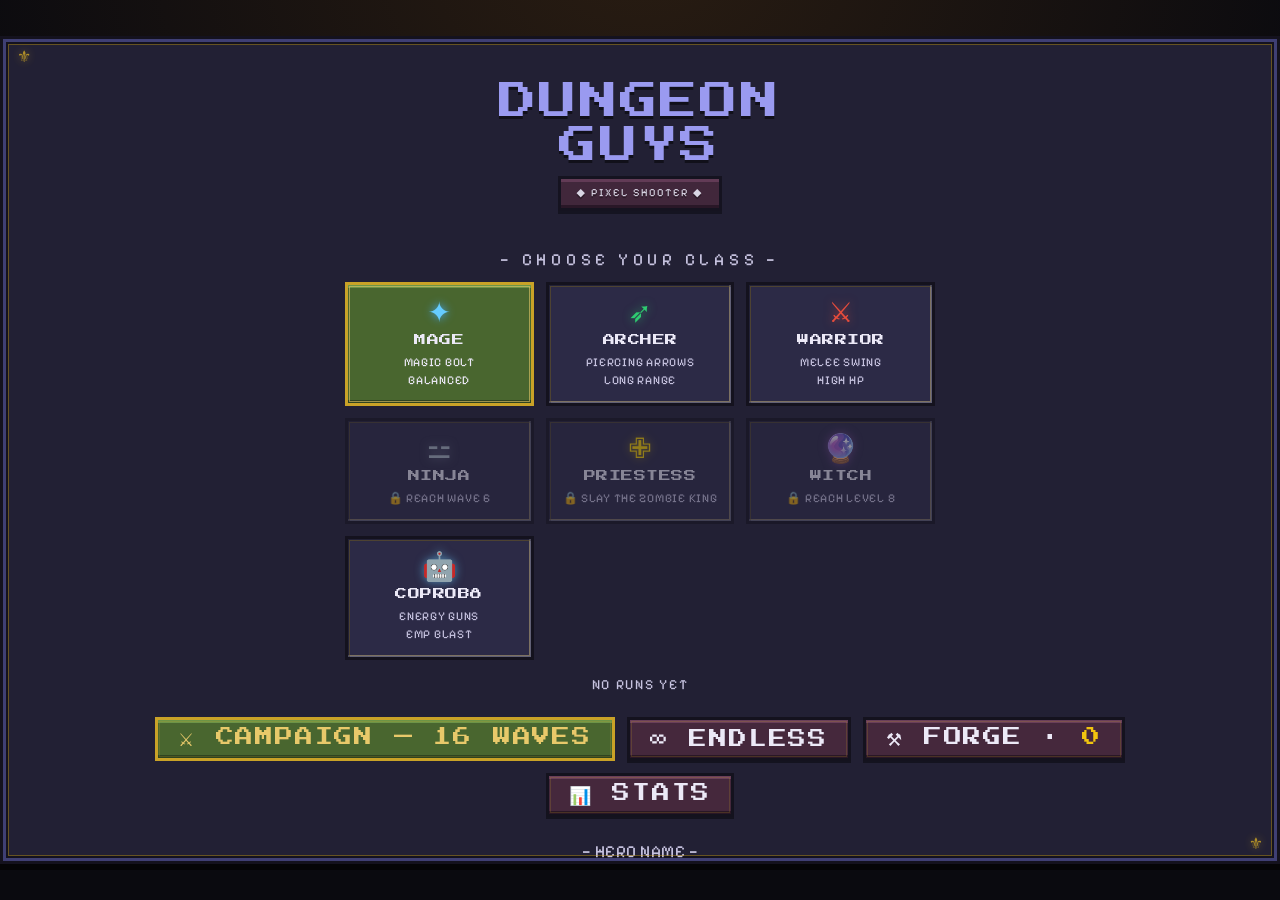
<file: index.html>
<!DOCTYPE html>
<html lang="en">
<head>
  <meta charset="UTF-8" />
  <meta name="viewport" content="width=device-width, initial-scale=1.0, maximum-scale=1.0, user-scalable=no" />
  <title>DungeonGuys — Pixel Shooter</title>
  <meta name="theme-color" content="#150e08" />
  <link rel="manifest" href="manifest.json" />
  <link rel="icon" href="icons/icon-192.png" />
  <link rel="apple-touch-icon" href="icons/icon-192.png" />
  <link rel="preconnect" href="https://fonts.googleapis.com" />
  <link rel="preconnect" href="https://fonts.gstatic.com" crossorigin />
  <link href="https://fonts.googleapis.com/css2?family=Press+Start+2P&family=Pixelify+Sans:wght@400;500;600;700&display=swap" rel="stylesheet" />
  <link rel="stylesheet" href="style.css" />
</head>
<body>
  <div id="ui-overlay">
    <!-- START SCREEN -->
    <div id="start-screen" class="screen active">
      <div class="screen-inner">
        <div class="title-block">
          <div class="title-glow">DUNGEON</div>
          <div class="title-main">GUYS</div>
          <div class="title-sub">◆ PIXEL SHOOTER ◆</div>
        </div>
        <div class="class-select">
          <div class="class-select-label">— CHOOSE YOUR CLASS —</div>
          <div class="class-cards">
            <button class="class-card selected" data-class="mage">
              <span class="class-icon mage-icon">✦</span>
              <span class="class-name">MAGE</span>
              <span class="class-desc">MAGIC BOLT<br>BALANCED</span>
            </button>
            <button class="class-card" data-class="archer">
              <span class="class-icon archer-icon">➶</span>
              <span class="class-name">ARCHER</span>
              <span class="class-desc">PIERCING ARROWS<br>LONG RANGE</span>
            </button>
            <button class="class-card" data-class="warrior">
              <span class="class-icon warrior-icon">⚔</span>
              <span class="class-name">WARRIOR</span>
              <span class="class-desc">MELEE SWING<br>HIGH HP</span>
            </button>
            <button class="class-card" data-class="ninja">
              <span class="class-icon ninja-icon">⚍</span>
              <span class="class-name">NINJA</span>
              <span class="class-desc">FAST BLADES<br>SHADOW DASH</span>
            </button>
            <button class="class-card" data-class="priestess">
              <span class="class-icon priest-icon">✙</span>
              <span class="class-name">PRIESTESS</span>
              <span class="class-desc">HOLY MACE<br>HEALING NOVA</span>
            </button>
            <button class="class-card" data-class="witch">
              <span class="class-icon witch-icon">🔮</span>
              <span class="class-name">WITCH</span>
              <span class="class-desc">POISON BOLTS<br>HEX CURSE</span>
            </button>
            <button class="class-card" data-class="coprobo">
              <span class="class-icon robo-icon">🤖</span>
              <span class="class-name">COPROBÔ</span>
              <span class="class-desc">ENERGY GUNS<br>EMP BLAST</span>
            </button>
          </div>
          <div id="class-record">NO RUNS YET</div>
        </div>
        <div class="mode-select">
          <button class="mode-btn selected" data-mode="campaign">⚔ CAMPAIGN — 16 WAVES</button>
          <button class="mode-btn" data-mode="endless">∞ ENDLESS</button>
          <button id="btn-forge" class="mode-btn forge-btn">⚒ FORGE · <span id="forge-gold">0</span></button>
          <button id="btn-stats" class="mode-btn forge-btn">📊 STATS</button>
        </div>
        <div class="name-picker">
          <div class="color-label">— HERO NAME —</div>
          <input type="text" id="hero-name" maxlength="12" placeholder="HERO" autocomplete="off" />
        </div>
        <div class="color-picker">
          <div class="color-label">— ARMOR COLOR —</div>
          <div class="color-row">
            <canvas id="color-preview" width="48" height="56"></canvas>
            <div class="color-sliders">
              <label class="cslider"><span class="ch r">R</span>
                <input type="range" id="slider-r" min="0" max="255" value="86">
                <span class="cval" id="val-r">86</span></label>
              <label class="cslider"><span class="ch g">G</span>
                <input type="range" id="slider-g" min="0" max="255" value="152">
                <span class="cval" id="val-g">152</span></label>
              <label class="cslider"><span class="ch b">B</span>
                <input type="range" id="slider-b" min="0" max="255" value="204">
                <span class="cval" id="val-b">204</span></label>
            </div>
          </div>
        </div>
        <div class="toggle-row">
          <button id="auto-aim-toggle" class="aim-toggle">🎯 AUTO-AIM: OFF</button>
          <button id="sound-toggle" class="aim-toggle on">🔊 SOUND: ON</button>
          <button id="shake-toggle" class="aim-toggle on">📳 SHAKE: ON</button>
        </div>
        <div class="toggle-row volume-row">
          <label class="cslider"><span class="ch">🔊</span>
            <input type="range" id="slider-volume" min="0" max="100" value="50">
            <span class="cval" id="val-volume">50</span></label>
        </div>
        <div class="instructions" id="inst-desktop">
          <div class="inst-row"><span class="key">WASD</span><span>/ ARROWS — MOVE</span></div>
          <div class="inst-row"><span class="key">MOUSE</span><span>— AIM / HOLD TO ATTACK</span></div>
          <div class="inst-row"><span class="key">SHIFT</span><span>— SPRINT (USES STAMINA)</span></div>
          <div class="inst-row"><span class="key">E / RMB</span><span>— SPECIAL ABILITY</span></div>
          <div class="inst-row"><span class="key">ESC</span><span>— PAUSE</span></div>
          <div class="inst-row"><span class="key">GOLD</span><span>— COLLECT COINS</span></div>
        </div>
        <div class="instructions hidden-inst" id="inst-touch">
          <div class="inst-row"><span class="key">🕹</span><span>LEFT SIDE — DRAG TO MOVE</span></div>
          <div class="inst-row"><span class="key">🎯</span><span>ATTACKS AIM THE NEAREST FOE</span></div>
          <div class="inst-row"><span class="key">✦</span><span>SPECIAL ABILITY BUTTON</span></div>
          <div class="inst-row"><span class="key">»</span><span>HOLD TO SPRINT</span></div>
          <div class="inst-row"><span class="key">❚❚</span><span>PAUSE</span></div>
        </div>
        <button id="btn-start" class="btn-pixel">▶ START GAME</button>
        <div class="footer-hint">Survive the waves. Collect gold. Die gloriously.</div>
      </div>
    </div>

    <!-- PAUSE SCREEN -->
    <div id="pause-screen" class="screen">
      <div class="screen-inner compact">
        <div class="pause-title">— PAUSED —</div>
        <button id="btn-resume" class="btn-pixel">▶ RESUME</button>
        <button id="btn-pause-restart" class="btn-pixel secondary">↺ RESTART</button>
        <button id="btn-quit" class="btn-pixel secondary">✕ QUIT</button>
      </div>
    </div>

    <!-- FORGE SCREEN (permanent upgrades) -->
    <div id="forge-screen" class="screen">
      <div class="screen-inner compact forge-inner">
        <div class="shop-title">⚒ FORGE</div>
        <div class="shop-gold">SOUL GOLD <span id="soul-gold">0</span></div>
        <div class="levelup-sub forge-hint">25% OF EACH RUN'S GOLD IS FORGED FOREVER</div>
        <div id="forge-list" class="forge-list"></div>
        <button id="btn-forge-close" class="btn-pixel secondary">✕ CLOSE</button>
      </div>
    </div>

    <!-- STATS SCREEN (lifetime totals + per-class bests) -->
    <div id="stats-screen" class="screen">
      <div class="screen-inner compact">
        <div class="shop-title">📊 STATS</div>
        <div id="stats-lifetime" class="stats-block"></div>
        <div class="levelup-sub">— BEST PER CLASS —</div>
        <div id="stats-classes" class="stats-block"></div>
        <button id="btn-stats-close" class="btn-pixel secondary">✕ CLOSE</button>
      </div>
    </div>

    <!-- LEVEL UP SCREEN -->
    <div id="levelup-screen" class="screen">
      <div class="screen-inner compact">
        <div class="shop-title">✦ LEVEL UP ✦</div>
        <div class="levelup-sub">CHOOSE A BLESSING</div>
        <div id="levelup-choices" class="levelup-cards"></div>
        <div class="footer-hint">press 1, 2 or 3</div>
      </div>
    </div>

    <!-- SHOP SCREEN (between waves) -->
    <div id="shop-screen" class="screen">
      <div class="screen-inner compact shop-inner">
        <div class="shop-title">◆ SHOP ◆</div>
        <div class="shop-gold">GOLD <span id="shop-gold">0</span></div>
        <div class="shop-main">
          <div class="shop-left">
            <div id="shop-slots" class="shop-slots"></div>
            <div class="shop-section-label">— EQUIPMENT —</div>
            <div id="shop-equip" class="shop-equip"></div>
            <div class="shop-section-label">— CONSUMABLES —</div>
            <div id="shop-items" class="shop-items"></div>
          </div>
          <div id="shop-stats" class="shop-stats"></div>
        </div>
        <div class="shop-bottom">
          <button id="btn-shop-heal" class="shop-item small">✚ HEAL 30 — <span id="price-heal">10</span> G</button>
          <button id="btn-shop-reroll" class="shop-item small">↺ REROLL — <span id="price-reroll">5</span> G</button>
        </div>
        <button id="btn-next-wave" class="btn-pixel">▶ NEXT WAVE</button>
      </div>
    </div>

    <!-- VICTORY SCREEN -->
    <div id="victory-screen" class="screen">
      <div class="screen-inner compact">
        <div class="victory-title">DUNGEON CLEARED!</div>
        <div class="trophy">🏆</div>
        <div id="new-record-victory" class="new-record hidden">★ NEW RECORD ★</div>
        <div class="stats-block">
          <div class="stat-row"><span>SCORE</span><span id="victory-score">0</span></div>
          <div class="stat-row"><span>WAVES</span><span>16/16</span></div>
          <div class="stat-row"><span>GOLD</span><span id="victory-gold">0</span></div>
          <div class="stat-row"><span>FORGE</span><span id="victory-forge">+0 ⚒</span></div>
        </div>
        <button id="btn-victory-restart" class="btn-pixel">↺ PLAY AGAIN</button>
        <div class="share-row">
          <button id="btn-share-wa-victory" class="btn-pixel share">🟢 WHATSAPP</button>
          <button id="btn-share-tg-victory" class="btn-pixel share telegram">✈ TELEGRAM</button>
        </div>
      </div>
    </div>

    <!-- GAME OVER SCREEN -->
    <div id="gameover-screen" class="screen">
      <div class="screen-inner compact">
        <div class="gameover-title">YOU DIED</div>
        <div class="skull">☠</div>
        <div id="new-record" class="new-record hidden">★ NEW RECORD ★</div>
        <div class="stats-block">
          <div class="stat-row"><span>SCORE</span><span id="final-score">0</span></div>
          <div class="stat-row"><span>WAVE</span><span id="final-wave">0</span></div>
          <div class="stat-row"><span>GOLD</span><span id="final-gold">0</span></div>
          <div class="stat-row"><span>BEST</span><span id="final-best">0</span></div>
          <div class="stat-row"><span>FORGE</span><span id="final-forge">+0 ⚒</span></div>
        </div>
        <button id="btn-restart" class="btn-pixel">↺ PLAY AGAIN</button>
        <div class="share-row">
          <button id="btn-share-wa" class="btn-pixel share">🟢 WHATSAPP</button>
          <button id="btn-share-tg" class="btn-pixel share telegram">✈ TELEGRAM</button>
        </div>
      </div>
    </div>
  </div>

  <!-- HUD (visible during gameplay) -->
  <div id="hud" class="hidden">
    <div id="hud-left">
      <div id="hud-name">HERO · LV 1</div>
      <div class="hud-label">HP</div>
      <div id="hp-bar-wrap"><div id="hp-bar"></div></div>
      <div class="hud-label xp-label">XP</div>
      <div id="xp-bar-wrap"><div id="xp-bar"></div></div>
      <div class="hud-label st-label">STAMINA</div>
      <div id="st-bar-wrap"><div id="st-bar"></div></div>
      <div class="hud-label sp-label">SPECIAL [E]</div>
      <div id="sp-bar-wrap"><div id="sp-bar"></div></div>
    </div>
    <div id="hud-center">
      <div class="hud-label">WAVE</div>
      <div id="wave-display">1</div>
      <div id="wave-timer">30</div>
      <div id="combo-display" class="hidden"></div>
    </div>
    <div id="hud-right">
      <div class="hud-label">SCORE</div>
      <div id="score-display">0</div>
      <div class="hud-label gold-label">GOLD</div>
      <div id="gold-display">0</div>
    </div>
  </div>

  <!-- red vignette flash when the player takes damage -->
  <div id="hurt-flash"></div>

  <!-- Touch controls (mobile) -->
  <div id="touch-ui">
    <div id="joystick-base"><div id="joystick-knob"></div></div>
    <button id="btn-touch-special">✦</button>
    <button id="btn-touch-sprint">»</button>
    <button id="btn-touch-pause">❚❚</button>
  </div>

  <!-- Wave announcement -->
  <div id="wave-announce" class="hidden"></div>

  <!-- Boss HP bar -->
  <div id="boss-bar" class="hidden">
    <div id="boss-name">BOSS</div>
    <div id="boss-hp-wrap"><div id="boss-hp"></div></div>
  </div>

  <canvas id="game-canvas"></canvas>
  <script src="save.js"></script>
  <script src="audio.js"></script>
  <script src="config.js"></script>
  <script src="equipment.js"></script>
  <script src="equipment-catalog.js"></script>
  <script src="ui.js"></script>
  <script src="engine.js"></script>
  <script src="combat.js"></script>
  <script src="entities.js"></script>
  <script src="items.js"></script>
  <script src="render.js"></script>
</body>
</html>
</file>
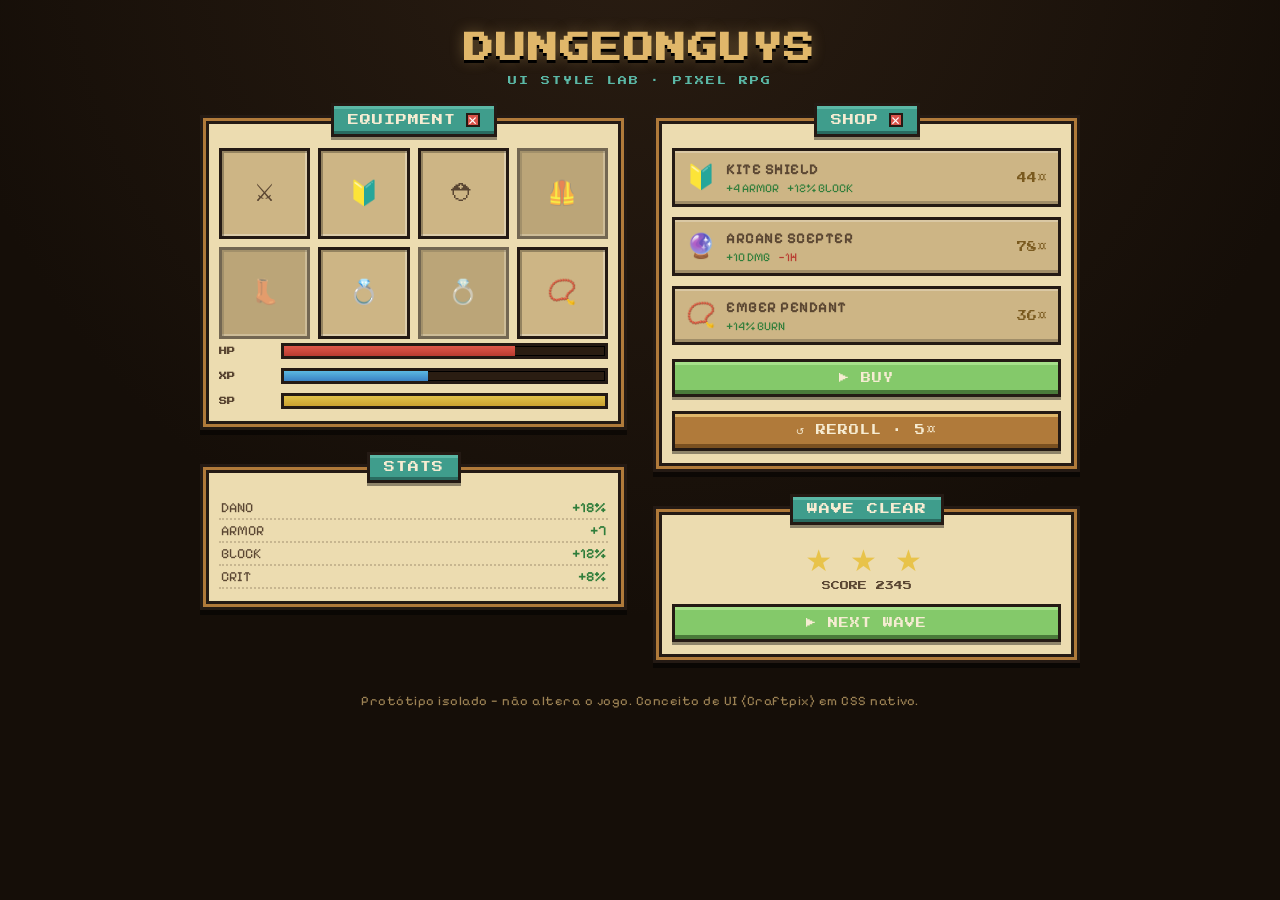
<file: ui-lab.html>
<!DOCTYPE html>
<html lang="pt-BR">
<head>
<meta charset="UTF-8" />
<meta name="viewport" content="width=device-width, initial-scale=1.0" />
<title>DungeonGuys — UI Style Lab</title>
<!-- ISOLATED PROTOTYPE: does not touch the game (index.html/style.css). Explores the
     Craftpix "pixel RPG GUI" concept in pure CSS for the Phase-3 UI overhaul. -->
<link rel="preconnect" href="https://fonts.googleapis.com" />
<link rel="preconnect" href="https://fonts.gstatic.com" crossorigin />
<link href="https://fonts.googleapis.com/css2?family=Press+Start+2P&family=Pixelify+Sans:wght@400;500;600;700&display=swap" rel="stylesheet" />
<style>
  :root{
    --wood-dark:#241a14; --wood-frame:#b07a3a; --wood-hi:#e0b76a;
    --panel:#ecdcb0; --panel-edge:#cdb585; --slot-empty:#9c8254;
    --header:#3f9d8c; --header-dark:#2a6b60; --header-hi:#5bb8a6;
    --btn:#84c96a; --btn-dark:#4a7a3a; --btn-hi:#a6e08a;
    --ink-light:#f6ecd2; --ink-dark:#5a4632;
    --acc-blue:#4a90d9; --acc-red:#d9534a; --acc-green:#6fbf4f; --acc-gold:#e8c34a; --acc-purple:#9b59b6;
    --pix:'Pixelify Sans', system-ui, sans-serif;
    --disp:'Press Start 2P', system-ui, monospace;
  }
  *{ box-sizing:border-box; }
  body{
    margin:0; min-height:100vh; font-family:var(--pix);
    color:var(--ink-dark); image-rendering:pixelated;
    background:#150e08;
    background-image:
      radial-gradient(circle at 50% -10%, #2a1d12 0%, #150e08 60%),
      repeating-linear-gradient(0deg, rgba(0,0,0,0.18) 0 2px, transparent 2px 4px);
    padding:28px 16px 48px;
  }

  /* ── title ── */
  .lab-title{ text-align:center; margin:6px 0 30px; }
  .lab-title h1{
    font-family:var(--disp); font-size:clamp(18px,4.2vw,30px); margin:0;
    color:var(--wood-hi); letter-spacing:2px;
    text-shadow:0 3px 0 #000, 0 0 14px rgba(224,183,106,0.35);
  }
  .lab-title p{
    font-family:var(--disp); font-size:9px; letter-spacing:2px;
    color:var(--header-hi); margin:12px 0 0;
  }

  .grid{ max-width:880px; margin:0 auto; display:grid; gap:34px 26px;
         grid-template-columns:1fr 1fr; align-items:start; }
  @media (max-width:680px){ .grid{ grid-template-columns:1fr; } }

  /* ── PANEL: the double wooden frame + cream interior (signature) ── */
  .panel{
    position:relative; background:var(--panel);
    border:3px solid var(--wood-dark);
    box-shadow:
      inset 0 0 0 3px var(--wood-frame),
      inset 0 0 0 6px var(--wood-dark),
      0 5px 0 0 rgba(0,0,0,0.5);
    padding:30px 16px 18px;
  }
  /* teal title plate, seated over the top edge */
  .panel > .title{
    position:absolute; top:-15px; left:50%; transform:translateX(-50%);
    display:flex; align-items:center; gap:10px; white-space:nowrap;
    background:var(--header); color:var(--ink-light);
    border:3px solid var(--wood-dark);
    box-shadow: inset 0 3px 0 var(--header-hi), inset 0 -3px 0 var(--header-dark), 0 3px 0 rgba(0,0,0,0.4);
    font-family:var(--disp); font-size:11px; letter-spacing:1px;
    padding:7px 14px;
  }
  .panel > .title .x{
    width:14px; height:14px; display:grid; place-items:center;
    background:var(--acc-red); color:#fff; font-family:var(--pix); font-weight:700;
    border:2px solid var(--wood-dark); font-size:12px; line-height:1;
  }

  /* ── slots grid ── */
  .slots{ display:grid; grid-template-columns:repeat(4,1fr); gap:8px; }
  .slot{
    aspect-ratio:1; display:grid; place-items:center; font-size:clamp(18px,4vw,24px);
    background:var(--panel-edge); border:3px solid var(--wood-dark);
    box-shadow: inset 2px 2px 0 rgba(0,0,0,0.28), inset -2px -2px 0 rgba(255,255,255,0.3);
  }
  .slot.empty{ background:var(--slot-empty); opacity:.6; }

  /* ── bars (HP / XP / SPECIAL) ── */
  .bars{ display:flex; flex-direction:column; gap:9px; margin-top:4px; }
  .bar-row{ display:grid; grid-template-columns:54px 1fr; align-items:center; gap:8px; }
  .bar-row b{ font-family:var(--disp); font-size:8px; color:var(--ink-dark); }
  .bar{ height:16px; background:#2a1d12; border:3px solid var(--wood-dark);
        box-shadow: inset 0 0 0 1px #000; overflow:hidden; }
  .bar i{ display:block; height:100%; }
  .bar.hp i{ width:72%; background:linear-gradient(#e0584a,#b83b30); }
  .bar.xp i{ width:45%; background:linear-gradient(#5bb8e0,#3a82c4); }
  .bar.sp i{ width:100%; background:linear-gradient(#e0c14a,#caa12f); }

  /* ── shop offers ── */
  .offers{ display:flex; flex-direction:column; gap:10px; }
  .offer{
    display:grid; grid-template-columns:auto 1fr auto; align-items:center; gap:10px;
    background:var(--panel-edge); border:3px solid var(--wood-dark);
    box-shadow: inset 0 -3px 0 rgba(0,0,0,0.22), inset 0 2px 0 rgba(255,255,255,0.25);
    padding:9px 11px;
  }
  .offer .ico{ font-size:24px; }
  .offer .info{ display:flex; flex-direction:column; gap:3px; min-width:0; }
  .offer .nm{ font-weight:700; font-size:15px; color:var(--ink-dark); letter-spacing:.5px; }
  .offer .fx{ font-size:12px; display:flex; gap:8px; flex-wrap:wrap; }
  .up{ color:#2f7d3a; } .down{ color:#b83b30; }
  .price{ font-family:var(--disp); font-size:10px; color:#7a5a1f; }

  /* ── chunky button ── */
  .btn{
    font-family:var(--disp); font-size:10px; letter-spacing:1px; color:var(--ink-light);
    background:var(--btn); border:3px solid var(--wood-dark);
    box-shadow: inset 0 3px 0 var(--btn-hi), inset 0 -4px 0 var(--btn-dark), 0 3px 0 rgba(0,0,0,0.4);
    padding:11px 14px; cursor:pointer; width:100%; margin-top:14px;
  }
  .btn:active{ transform:translate(0,3px); box-shadow: inset 0 3px 0 var(--btn-hi), inset 0 -2px 0 var(--btn-dark); }
  .btn.amber{ background:var(--wood-frame); box-shadow: inset 0 3px 0 var(--wood-hi), inset 0 -4px 0 #7a5020, 0 3px 0 rgba(0,0,0,0.4); }

  .note{ max-width:880px; margin:30px auto 0; text-align:center; font-size:13px;
         color:#9c8254; letter-spacing:.5px; }
  .stat-line{ display:flex; justify-content:space-between; font-size:14px; padding:2px 2px;
              border-bottom:2px dotted rgba(90,70,50,0.25); }
  .stat-line span:last-child{ color:#2f7d3a; font-weight:600; }
</style>
</head>
<body>
  <div class="lab-title">
    <h1>DUNGEONGUYS</h1>
    <p>UI STYLE LAB · PIXEL RPG</p>
  </div>

  <div class="grid">
    <!-- left column -->
    <div>
      <section class="panel">
        <div class="title"><span>EQUIPMENT</span><span class="x">✕</span></div>
        <div class="slots">
          <div class="slot" title="weapon">⚔</div>
          <div class="slot" title="offhand">🔰</div>
          <div class="slot" title="helm">⛑</div>
          <div class="slot empty" title="armor">🦺</div>
          <div class="slot empty" title="boots">👢</div>
          <div class="slot" title="ring">💍</div>
          <div class="slot empty" title="ring">💍</div>
          <div class="slot" title="amulet">📿</div>
        </div>
        <div class="bars">
          <div class="bar-row"><b>HP</b><div class="bar hp"><i></i></div></div>
          <div class="bar-row"><b>XP</b><div class="bar xp"><i></i></div></div>
          <div class="bar-row"><b>SP</b><div class="bar sp"><i></i></div></div>
        </div>
      </section>

      <section class="panel" style="margin-top:34px;">
        <div class="title"><span>STATS</span></div>
        <div class="stat-line"><span>DANO</span><span>+18%</span></div>
        <div class="stat-line"><span>ARMOR</span><span>+7</span></div>
        <div class="stat-line"><span>BLOCK</span><span>+12%</span></div>
        <div class="stat-line"><span>CRIT</span><span>+8%</span></div>
      </section>
    </div>

    <!-- right column -->
    <div>
      <section class="panel">
        <div class="title"><span>SHOP</span><span class="x">✕</span></div>
        <div class="offers">
          <div class="offer">
            <span class="ico">🔰</span>
            <span class="info"><span class="nm">KITE SHIELD</span>
              <span class="fx"><span class="up">+4 ARMOR</span><span class="up">+12% BLOCK</span></span></span>
            <span class="price">44¤</span>
          </div>
          <div class="offer">
            <span class="ico">🔮</span>
            <span class="info"><span class="nm">ARCANE SCEPTER</span>
              <span class="fx"><span class="up">+10 DMG</span><span class="down">−1H</span></span></span>
            <span class="price">78¤</span>
          </div>
          <div class="offer">
            <span class="ico">📿</span>
            <span class="info"><span class="nm">EMBER PENDANT</span>
              <span class="fx"><span class="up">+14% BURN</span></span></span>
            <span class="price">36¤</span>
          </div>
        </div>
        <button class="btn">▶ BUY</button>
        <button class="btn amber">↺ REROLL · 5¤</button>
      </section>

      <section class="panel" style="margin-top:34px;">
        <div class="title"><span>WAVE CLEAR</span></div>
        <div style="text-align:center; font-size:30px; letter-spacing:6px; color:var(--acc-gold); margin:4px 0 2px;">★ ★ ★</div>
        <div style="text-align:center; font-family:var(--disp); font-size:9px; color:var(--ink-dark);">SCORE&nbsp;2345</div>
        <button class="btn">▶ NEXT WAVE</button>
      </section>
    </div>
  </div>

  <p class="note">Protótipo isolado — não altera o jogo. Conceito de UI (Craftpix) em CSS nativo.</p>
</body>
</html>
</file>
<file: style.css>
/* ─── Reset & Base ─────────────────────────────────────── */
*, *::before, *::after { box-sizing: border-box; margin: 0; padding: 0; }

:root {
  --dungeon-bg:    #0a0a0f;
  --leather:       #221610;
  --leather-dark:  #150e08;
  --wood-dark:     #1d1410;
  --bronze:        #5a4426;
  --gold:          #c9a227;
  --gold-light:    #e8c96a;
  --parchment:     #e6d6ae;
  --torch-orange:  #ff8c00;
  --torch-yellow:  #ffd700;
  --blood-red:     #c0392b;
  --bone-white:    #e8dcc8;
  --hp-green:      #27ae60;
  --hp-low:        #e74c3c;
  --gold-coin:     #f1c40f;
  --ui-border:     var(--bronze);
  --pixel-font:    'Pixelify Sans', system-ui, sans-serif;
  --display-font:  'Press Start 2P', system-ui, monospace;
  /* ── Craftpix pixel-RPG skin tokens (prefixed to avoid clashing) ── */
  /* dark dungeon palette: indigo/violet GUI (#222034/#45283C/#3F3F74) + red/olive accents */
  --cp-wood-dark:#14121e; --cp-wood-frame:#3f3f74; --cp-wood-hi:#6a6ab0;
  --cp-panel:#222034; --cp-panel-edge:#2c2a46; --cp-slot-empty:#191726;
  --cp-header:#45283c; --cp-header-dark:#2a1726; --cp-header-hi:#6a3f5a;
  --cp-btn:#49662f; --cp-btn-dark:#2f4420; --cp-btn-hi:#6d9447;
  --cp-ink-light:#ece9f7; --cp-ink-dark:#c7c3e0;
  --cp-accent:#ac3232; --cp-accent-hi:#d05a5a;
}

html, body {
  width: 100%; height: 100%;
  overflow: hidden;
  background: var(--dungeon-bg);
  font-family: var(--pixel-font);
  color: var(--bone-white);
  cursor: crosshair;
  user-select: none;
}

/* ─── Canvas ───────────────────────────────────────────── */
#game-canvas {
  position: fixed;
  top: 0; left: 0;
  width: 100%; height: 100%;
  image-rendering: pixelated;
  image-rendering: crisp-edges;
  touch-action: none; /* no scroll/zoom gestures over the game */
}

/* ─── UI Overlay ───────────────────────────────────────── */
#ui-overlay {
  position: fixed;
  inset: 0;
  z-index: 10;
  pointer-events: none;
}

/* ─── Screens ──────────────────────────────────────────── */
.screen {
  position: absolute;
  inset: 0;
  display: flex;
  align-items: center;
  justify-content: center;
  background: rgba(5, 5, 10, 0.88);
  opacity: 0;
  pointer-events: none;
  transition: opacity 0.3s ease;
}

.screen.active {
  opacity: 1;
  pointer-events: all;
}

/* medieval manuscript panel: bronze frame + inner gold fillet */
.screen-inner {
  display: flex;
  flex-direction: column;
  align-items: center;
  gap: 24px;
  padding: 42px 52px;
  border: 3px solid var(--bronze);
  outline: 1px solid rgba(201, 162, 39, 0.45);
  outline-offset: -9px;
  background:
    radial-gradient(ellipse at 50% 0%, rgba(201,162,39,0.07), transparent 60%),
    linear-gradient(160deg, var(--leather) 0%, var(--leather-dark) 100%);
  box-shadow:
    0 0 60px rgba(201, 162, 39, 0.12),
    0 0 0 1px rgba(0,0,0,0.8),
    inset 0 0 50px rgba(0, 0, 0, 0.65);
  position: relative;
  max-height: 92vh;
  overflow-y: auto;
}

.screen-inner::before,
.screen-inner::after {
  content: '⚜';
  position: absolute;
  color: var(--gold);
  font-size: 16px;
  opacity: 0.85;
  text-shadow: 0 0 8px rgba(201,162,39,0.6);
}
.screen-inner::before { top: 8px; left: 14px; }
.screen-inner::after  { bottom: 8px; right: 14px; }

.screen-inner.compact { padding: 32px 44px; gap: 18px; }

/* ─── Title Block ──────────────────────────────────────── */
.title-block {
  text-align: center;
  line-height: 1.15;
}

.title-glow {
  font-family: var(--display-font);
  font-size: clamp(40px, 9vw, 76px);
  color: var(--torch-orange);
  text-shadow:
    0 0 20px var(--torch-orange),
    0 0 40px rgba(255,140,0,0.5);
  letter-spacing: 0.06em;
  animation: flicker 3s infinite;
}

.title-main {
  font-family: var(--display-font);
  font-size: clamp(32px, 7vw, 60px);
  color: var(--parchment);
  letter-spacing: 0.06em;
  text-shadow: 0 0 12px rgba(232,201,106,0.4);
}

.title-sub {
  font-size: clamp(13px, 2vw, 17px);
  color: var(--gold);
  letter-spacing: 0.4em;
  margin-top: 8px;
  opacity: 0.9;
}

@keyframes flicker {
  0%,100% { opacity: 1; }
  92%      { opacity: 1; }
  93%      { opacity: 0.7; }
  94%      { opacity: 1; }
  96%      { opacity: 0.85; }
  97%      { opacity: 1; }
}

/* ─── Class Select ─────────────────────────────────────── */
.class-select {
  display: flex;
  flex-direction: column;
  align-items: center;
  gap: 12px;
  width: 100%;
}

.class-select-label {
  font-size: clamp(13px, 1.8vw, 17px);
  color: var(--gold);
  letter-spacing: 0.28em;
}

.class-cards {
  display: grid;
  grid-template-columns: repeat(3, 1fr);
  gap: 12px;
  justify-content: center;
}

.class-card {
  font-family: var(--pixel-font);
  display: flex;
  flex-direction: column;
  align-items: center;
  gap: 7px;
  padding: 14px 14px;
  min-width: 118px;
  background: linear-gradient(170deg, #241a12, #170f0a);
  border: 2px solid var(--bronze);
  outline: 1px solid rgba(201,162,39,0.25);
  outline-offset: -5px;
  color: var(--bone-white);
  cursor: pointer;
  transition: transform 0.08s, border-color 0.15s, box-shadow 0.15s;
}

.class-card:hover {
  transform: translateY(-3px);
  border-color: var(--gold);
}

.class-card.selected {
  border-color: var(--gold);
  outline-color: rgba(232,201,106,0.6);
  box-shadow: 0 0 18px rgba(201,162,39,0.35), inset 0 0 14px rgba(201,162,39,0.12);
  background: linear-gradient(170deg, #2d2013, #1d1409);
}

.class-icon {
  font-size: clamp(20px, 3vw, 28px);
  line-height: 1;
}
.mage-icon    { color: #66ccff; text-shadow: 0 0 10px #4af; }
.archer-icon  { color: #2ecc71; text-shadow: 0 0 10px rgba(46,204,113,0.6); }
.warrior-icon { color: #e74c3c; text-shadow: 0 0 10px rgba(231,76,60,0.6); }
.ninja-icon   { color: #aab7c4; text-shadow: 0 0 10px rgba(170,183,196,0.6); }
.priest-icon  { color: #ffd700; text-shadow: 0 0 10px rgba(255,215,0,0.6); }
.witch-icon   { color: #9b59b6; text-shadow: 0 0 10px rgba(155,89,182,0.6); }

.class-name {
  font-family: var(--display-font);
  font-size: clamp(16px, 2.2vw, 22px);
  color: var(--gold-light);
  letter-spacing: 0.1em;
}

.class-desc {
  font-size: clamp(10px, 1.3vw, 13px);
  color: rgba(232,220,200,0.6);
  line-height: 1.5;
  text-align: center;
  letter-spacing: 0.06em;
}

.class-card.locked {
  filter: grayscale(1) brightness(0.6);
  cursor: not-allowed;
}
.class-card.locked:hover { transform: none; border-color: var(--bronze); }
.class-card.locked .class-desc { color: rgba(232,160,120,0.85); }

#class-record {
  font-size: clamp(11px, 1.5vw, 14px);
  color: rgba(201,162,39,0.75);
  letter-spacing: 0.12em;
  margin-top: 4px;
}

.new-record {
  font-family: var(--display-font);
  font-size: clamp(16px, 2.6vw, 24px);
  color: var(--gold-coin);
  letter-spacing: 0.2em;
  text-shadow: 0 0 16px rgba(241,196,15,0.9);
  animation: pulse-gold 1.2s ease-in-out infinite;
}
.new-record.hidden { display: none; }

/* ─── Name Picker ──────────────────────────────────────── */
.name-picker {
  display: flex;
  flex-direction: column;
  align-items: center;
  gap: 10px;
  width: 100%;
}

#hero-name {
  font-family: var(--display-font);
  font-size: clamp(17px, 2.4vw, 22px);
  letter-spacing: 0.12em;
  text-align: center;
  color: var(--parchment);
  background: linear-gradient(180deg, #120c07, #241a12);
  border: 2px solid var(--bronze);
  outline: 1px solid rgba(201,162,39,0.25);
  outline-offset: -5px;
  padding: 8px 14px;
  width: min(260px, 70%);
  cursor: text;
}

#hero-name:focus {
  border-color: var(--gold);
  outline-color: rgba(232,201,106,0.5);
}

#hero-name::placeholder { color: rgba(232,220,200,0.3); }

/* ─── Mode Select ──────────────────────────────────────── */
.mode-select {
  display: flex;
  gap: 12px;
  justify-content: center;
  flex-wrap: wrap;
  width: 100%;
}

.mode-btn {
  font-family: var(--display-font);
  font-size: clamp(14px, 2vw, 18px);
  letter-spacing: 0.1em;
  color: rgba(232,220,200,0.55);
  background: linear-gradient(180deg, #241a12, #170f0a);
  border: 2px solid var(--bronze);
  outline: 1px solid rgba(201,162,39,0.2);
  outline-offset: -5px;
  padding: 8px 20px;
  cursor: pointer;
  transition: color 0.15s, border-color 0.15s, box-shadow 0.15s;
}

.mode-btn:hover { border-color: var(--gold); }

.mode-btn.selected {
  color: var(--gold-light);
  border-color: var(--gold);
  box-shadow: 0 0 14px rgba(201,162,39,0.35), inset 0 0 10px rgba(201,162,39,0.12);
}

.forge-btn span { color: var(--gold-coin); }

/* ─── Forge Screen ─────────────────────────────────────── */
.forge-inner { min-width: min(460px, 92vw); }

.forge-hint { font-size: clamp(10px, 1.4vw, 13px); opacity: 0.7; letter-spacing: 0.12em; }

.forge-list {
  display: flex;
  flex-direction: column;
  gap: 10px;
  width: 100%;
  max-height: 50vh;
  overflow-y: auto;
}

.forge-row {
  display: flex;
  align-items: center;
  gap: 12px;
  padding: 10px 14px;
  background: linear-gradient(170deg, #241a12, #170f0a);
  border: 2px solid var(--bronze);
  outline: 1px solid rgba(201,162,39,0.2);
  outline-offset: -5px;
}

.forge-row .f-icon { font-size: clamp(16px, 2.4vw, 22px); width: 30px; text-align: center; }

.forge-row .f-info { flex: 1; display: flex; flex-direction: column; gap: 3px; }

.forge-row .f-name {
  font-family: var(--display-font);
  font-size: clamp(13px, 1.8vw, 17px);
  color: var(--gold-light);
  letter-spacing: 0.08em;
}

.forge-row .f-desc {
  font-size: clamp(10px, 1.3vw, 12.5px);
  color: rgba(232,220,200,0.65);
}

.forge-row .f-pips { font-size: clamp(9px, 1.2vw, 12px); color: var(--gold); letter-spacing: 2px; }

.forge-row .f-buy {
  font-family: var(--pixel-font);
  font-size: clamp(11px, 1.5vw, 14px);
  color: var(--gold-coin);
  background: linear-gradient(180deg, #2d2013, #1a120a);
  border: 2px solid var(--bronze);
  padding: 8px 14px;
  cursor: pointer;
  white-space: nowrap;
}
.forge-row .f-buy:hover:not(:disabled) { border-color: var(--gold); }
.forge-row .f-buy:disabled { opacity: 0.35; cursor: not-allowed; }
.forge-row .f-buy.maxed { color: #2ecc71; }

/* ─── Color Picker ─────────────────────────────────────── */
.color-picker {
  display: flex;
  flex-direction: column;
  align-items: center;
  gap: 10px;
  width: 100%;
}

.color-label {
  font-size: clamp(13px, 1.8vw, 17px);
  color: var(--gold);
  letter-spacing: 0.28em;
}

.color-row {
  display: flex;
  align-items: center;
  gap: 20px;
}

#color-preview {
  width: 72px;
  height: 84px;
  image-rendering: pixelated;
  background: rgba(0,0,0,0.4);
  border: 2px solid var(--bronze);
  outline: 1px solid rgba(201,162,39,0.3);
  outline-offset: -4px;
}

.color-sliders {
  display: flex;
  flex-direction: column;
  gap: 8px;
}

.cslider {
  display: flex;
  align-items: center;
  gap: 10px;
  font-size: clamp(12px, 1.6vw, 15px);
}

.ch { width: 14px; font-family: var(--display-font); }
.ch.r { color: #e74c3c; }
.ch.g { color: #2ecc71; }
.ch.b { color: #3498db; }

.cslider input[type="range"] {
  -webkit-appearance: none;
  appearance: none;
  width: clamp(110px, 18vw, 190px);
  height: 10px;
  background: linear-gradient(180deg, #120c07, #241a12);
  border: 1px solid var(--bronze);
  cursor: pointer;
}

.cslider input[type="range"]::-webkit-slider-thumb {
  -webkit-appearance: none;
  width: 13px;
  height: 18px;
  background: linear-gradient(180deg, var(--gold-light), var(--gold) 60%, #8a6a2f);
  border: 1px solid #4a3018;
  cursor: pointer;
}

.cslider input[type="range"]::-moz-range-thumb {
  width: 13px;
  height: 18px;
  background: linear-gradient(180deg, var(--gold-light), var(--gold) 60%, #8a6a2f);
  border: 1px solid #4a3018;
  border-radius: 0;
  cursor: pointer;
}

.cval {
  min-width: 34px;
  text-align: right;
  color: var(--parchment);
}

/* ─── Auto-aim toggle ──────────────────────────────────── */
.toggle-row {
  display: flex;
  gap: 12px;
  flex-wrap: wrap;
  justify-content: center;
}

.aim-toggle {
  font-family: var(--display-font);
  font-size: clamp(14px, 2vw, 18px);
  letter-spacing: 0.1em;
  color: rgba(232,220,200,0.6);
  background: linear-gradient(180deg, #241a12, #170f0a);
  border: 2px solid var(--bronze);
  outline: 1px solid rgba(201,162,39,0.2);
  outline-offset: -5px;
  padding: 8px 22px;
  cursor: pointer;
  transition: color 0.15s, border-color 0.15s, box-shadow 0.15s;
}

.aim-toggle:hover { border-color: var(--gold); }

.aim-toggle.on {
  color: var(--gold-light);
  border-color: var(--gold);
  box-shadow: 0 0 14px rgba(201,162,39,0.35), inset 0 0 10px rgba(201,162,39,0.12);
}

/* ─── Instructions ─────────────────────────────────────── */
.instructions {
  display: flex;
  flex-direction: column;
  gap: 8px;
  font-size: clamp(12px, 1.6vw, 15px);
  letter-spacing: 0.05em;
  border-top: 1px solid rgba(201,162,39,0.25);
  border-bottom: 1px solid rgba(201,162,39,0.25);
  padding: 14px 0;
  width: 100%;
}

.inst-row {
  display: flex;
  gap: 12px;
  align-items: center;
  color: rgba(232,220,200,0.75);
}

.key {
  font-family: var(--display-font);
  background: linear-gradient(180deg, #2d2013, #1a120a);
  border: 1px solid var(--bronze);
  color: var(--gold-light);
  padding: 2px 8px;
  font-size: inherit;
  min-width: 76px;
  text-align: center;
  box-shadow: 0 2px 0 rgba(0,0,0,0.5), inset 0 1px 0 rgba(201,162,39,0.25);
}

/* ─── Buttons ──────────────────────────────────────────── */
.btn-pixel {
  font-family: var(--display-font);
  font-size: clamp(18px, 2.6vw, 24px);
  letter-spacing: 0.1em;
  color: var(--wood-dark);
  background: linear-gradient(180deg, var(--gold-light) 0%, var(--gold) 45%, #8a6a2f 100%);
  border: 2px solid #4a3018;
  padding: 10px 34px;
  cursor: pointer;
  position: relative;
  box-shadow:
    inset 0 1px 0 rgba(255,235,180,0.65),
    0 4px 0 #4a3018,
    0 7px 10px rgba(0,0,0,0.5);
  text-shadow: 0 1px 0 rgba(255,235,180,0.5);
  transition: transform 0.05s, box-shadow 0.05s, filter 0.1s;
}

.btn-pixel:hover {
  filter: brightness(1.12);
}

.btn-pixel:active {
  transform: translateY(3px);
  box-shadow: inset 0 1px 0 rgba(255,235,180,0.65), 0 1px 0 #4a3018;
}

.btn-pixel.secondary {
  background: linear-gradient(180deg, #3a2d1e, #241a12);
  color: var(--bone-white);
  border-color: var(--bronze);
  box-shadow: inset 0 1px 0 rgba(201,162,39,0.2), 0 4px 0 #120c07, 0 6px 8px rgba(0,0,0,0.4);
  text-shadow: none;
}
.btn-pixel.secondary:hover { filter: brightness(1.25); }

.share-row {
  display: flex;
  gap: 12px;
  justify-content: center;
  flex-wrap: wrap;
}

.btn-pixel.share {
  background: linear-gradient(180deg, #4ee07c 0%, #25d366 45%, #128c4b 100%);
  border-color: #0b5c31;
  color: #06281a;
  box-shadow:
    inset 0 1px 0 rgba(200,255,220,0.6),
    0 4px 0 #0b5c31,
    0 7px 10px rgba(0,0,0,0.5);
  text-shadow: 0 1px 0 rgba(200,255,220,0.45);
  font-size: clamp(14px, 2vw, 19px);
}

.btn-pixel.share.telegram {
  background: linear-gradient(180deg, #54c8f0 0%, #229ed9 45%, #0e6e9e 100%);
  border-color: #084d70;
  color: #04222f;
  box-shadow:
    inset 0 1px 0 rgba(200,235,255,0.6),
    0 4px 0 #084d70,
    0 7px 10px rgba(0,0,0,0.5);
  text-shadow: 0 1px 0 rgba(200,235,255,0.45);
}

.footer-hint {
  font-size: clamp(11px, 1.4vw, 14px);
  color: rgba(232,220,200,0.45);
  letter-spacing: 0.06em;
  text-align: center;
  font-style: italic;
}

/* ─── Pause Screen ─────────────────────────────────────── */
.pause-title {
  font-family: var(--display-font);
  font-size: clamp(26px, 4.5vw, 40px);
  color: var(--gold);
  letter-spacing: 0.2em;
  text-shadow: 0 0 16px rgba(201,162,39,0.7);
}

/* ─── Level Up Screen ──────────────────────────────────── */
.levelup-sub {
  font-size: clamp(13px, 1.8vw, 17px);
  color: var(--gold);
  letter-spacing: 0.28em;
}

.levelup-cards {
  display: flex;
  gap: 14px;
  justify-content: center;
  flex-wrap: wrap;
}

.levelup-cards .shop-item {
  min-width: 130px;
  padding: 16px 14px;
}

/* ─── Shop Screen ──────────────────────────────────────── */
.shop-inner { min-width: min(480px, 92vw); }

.shop-title {
  font-family: var(--display-font);
  font-size: clamp(26px, 4.5vw, 40px);
  color: var(--gold-light);
  letter-spacing: 0.2em;
  text-shadow: 0 0 14px rgba(232,201,106,0.5);
}

.shop-gold {
  font-size: clamp(14px, 2vw, 18px);
  color: rgba(232,220,200,0.6);
  letter-spacing: 0.15em;
}
.shop-gold span {
  color: var(--gold-coin);
  text-shadow: 0 0 8px rgba(241,196,15,0.6);
}

.shop-main {
  display: flex;
  gap: 16px;
  width: 100%;
  align-items: stretch;
}

.shop-items {
  display: grid;
  grid-template-columns: 1fr 1fr;
  gap: 12px;
  flex: 1;
}

.shop-stats {
  display: flex;
  flex-direction: column;
  gap: 3px;
  padding: 10px 14px;
  border: 1px solid var(--bronze);
  outline: 1px solid rgba(201,162,39,0.2);
  outline-offset: -4px;
  background: rgba(0,0,0,0.35);
  min-width: 170px;
  max-height: 320px;
  overflow-y: auto;
}

.stat-line {
  display: flex;
  justify-content: space-between;
  gap: 12px;
  font-size: clamp(11px, 1.4vw, 13px);
  color: rgba(232,220,200,0.7);
  letter-spacing: 0.04em;
}
.stat-line span:last-child { color: var(--gold-light); }

.shop-effects {
  display: flex;
  flex-direction: column;
  gap: 2px;
  align-items: center;
}
.fx-pos, .fx-neg {
  font-size: clamp(10px, 1.3vw, 12.5px);
  letter-spacing: 0.04em;
}
.fx-pos { color: #2ecc71; }
.fx-neg { color: #e74c3c; }

.shop-item {
  font-family: var(--pixel-font);
  display: flex;
  flex-direction: column;
  align-items: center;
  gap: 6px;
  padding: 12px 10px;
  background: linear-gradient(170deg, #241a12, #170f0a);
  border: 2px solid var(--bronze);
  outline: 1px solid rgba(201,162,39,0.2);
  outline-offset: -5px;
  color: var(--bone-white);
  cursor: pointer;
  transition: transform 0.08s, border-color 0.15s;
}

.shop-item:hover:not(:disabled) {
  transform: translateY(-2px);
  border-color: var(--gold);
}

.shop-item:disabled {
  opacity: 0.35;
  cursor: not-allowed;
}

.shop-item.sold {
  opacity: 0.3;
  justify-content: center;
  cursor: default;
}

.shop-icon { font-size: clamp(17px, 2.6vw, 24px); line-height: 1; }
.heal-icon  { color: #2ecc71; }
.maxhp-icon { color: #e74c3c; }
.dmg-icon   { color: #e67e22; }
.spd-icon   { color: #3498db; }

.shop-name {
  font-family: var(--display-font);
  font-size: clamp(13px, 1.8vw, 17px);
  color: var(--gold-light);
  letter-spacing: 0.08em;
}

.shop-price {
  font-size: clamp(12px, 1.6vw, 15px);
  color: var(--gold-coin);
}
.shop-price::after { content: ' ¤'; opacity: 0.6; }

.shop-bottom {
  display: flex;
  gap: 12px;
  width: 100%;
  justify-content: center;
}

.shop-item.small {
  flex-direction: row;
  padding: 8px 18px;
  font-size: clamp(12px, 1.6vw, 15px);
  gap: 6px;
}
.shop-item.small span { color: var(--gold-coin); }

/* ─── Shop: equipment section ──────────────────────────── */
.shop-left { display: flex; flex-direction: column; gap: 10px; flex: 1; min-width: 0; }

.shop-section-label {
  font-family: var(--display-font);
  font-size: clamp(12px, 1.7vw, 15px);
  color: var(--gold);
  letter-spacing: 0.2em;
  text-align: center;
  margin-top: 4px;
}

.shop-slots {
  display: grid;
  grid-template-columns: repeat(4, 1fr);
  gap: 6px;
}
.slot-chip {
  display: flex; flex-direction: column; align-items: center; gap: 2px;
  padding: 6px 4px;
  border: 1px solid var(--bronze);
  background: linear-gradient(180deg, #1b130b, #120c07);
  min-width: 0;
}
.slot-chip.empty { opacity: 0.45; }
.slot-chip .slot-ico { font-size: clamp(14px, 2.2vw, 20px); line-height: 1; }
.slot-chip .slot-lbl {
  font-family: var(--pixel-font);
  font-size: clamp(8px, 1.2vw, 11px);
  color: var(--parchment);
  text-align: center;
  white-space: nowrap; overflow: hidden; text-overflow: ellipsis; max-width: 100%;
}

.shop-equip {
  display: grid;
  grid-template-columns: 1fr 1fr;
  gap: 10px;
  min-height: 72px;
}

.cmp-up   { color: var(--hp-green); font-size: clamp(10px, 1.4vw, 13px); }
.cmp-down { color: var(--hp-low);   font-size: clamp(10px, 1.4vw, 13px); }
.cmp-same { color: rgba(232,220,200,0.5); font-size: clamp(10px, 1.4vw, 13px); }

/* ─── Game Over Screen ─────────────────────────────────── */
.gameover-title {
  font-family: var(--display-font);
  font-size: clamp(40px, 8vw, 70px);
  color: var(--blood-red);
  letter-spacing: 0.12em;
  text-shadow: 0 0 24px var(--blood-red), 0 0 48px rgba(192,57,43,0.4);
  animation: pulse-red 1.5s ease-in-out infinite;
}

@keyframes pulse-red {
  0%,100% { text-shadow: 0 0 24px var(--blood-red), 0 0 48px rgba(192,57,43,0.4); }
  50%      { text-shadow: 0 0 40px var(--blood-red), 0 0 80px rgba(192,57,43,0.6); }
}

.skull {
  font-size: clamp(28px, 7vw, 60px);
  animation: skull-bob 2s ease-in-out infinite;
  filter: drop-shadow(0 0 10px rgba(192,57,43,0.6));
}

@keyframes skull-bob {
  0%,100% { transform: translateY(0) rotate(-5deg); }
  50%      { transform: translateY(-6px) rotate(5deg); }
}

.stats-block {
  display: flex;
  flex-direction: column;
  gap: 8px;
  width: 100%;
  border: 1px solid var(--bronze);
  outline: 1px solid rgba(201,162,39,0.2);
  outline-offset: -4px;
  padding: 14px 24px;
  background: rgba(0,0,0,0.3);
}

.stat-row {
  display: flex;
  justify-content: space-between;
  font-size: clamp(13px, 1.9vw, 17px);
  color: var(--bone-white);
  gap: 40px;
  letter-spacing: 0.1em;
}

.stat-row span:last-child {
  color: var(--gold-light);
}

/* ─── Victory Screen ───────────────────────────────────── */
.victory-title {
  font-family: var(--display-font);
  font-size: clamp(34px, 7vw, 60px);
  color: var(--gold-coin);
  letter-spacing: 0.1em;
  text-shadow: 0 0 24px rgba(241,196,15,0.8), 0 0 48px rgba(241,196,15,0.4);
  animation: pulse-gold 1.5s ease-in-out infinite;
}

@keyframes pulse-gold {
  0%,100% { text-shadow: 0 0 24px rgba(241,196,15,0.8), 0 0 48px rgba(241,196,15,0.4); }
  50%      { text-shadow: 0 0 40px rgba(241,196,15,1),   0 0 80px rgba(241,196,15,0.6); }
}

.trophy {
  font-size: clamp(28px, 7vw, 60px);
  animation: skull-bob 2s ease-in-out infinite;
  filter: drop-shadow(0 0 14px rgba(241,196,15,0.7));
}

/* ─── Boss HP Bar ──────────────────────────────────────── */
#boss-bar {
  position: fixed;
  top: 56px;
  left: 50%;
  transform: translateX(-50%);
  z-index: 5;
  display: flex;
  flex-direction: column;
  align-items: center;
  gap: 4px;
  pointer-events: none;
}

#boss-bar.hidden { display: none; }

#boss-name {
  font-family: var(--display-font);
  font-size: clamp(16px, 2.4vw, 22px);
  color: var(--blood-red);
  letter-spacing: 0.25em;
  text-shadow: 0 0 12px var(--blood-red);
}

#boss-hp-wrap {
  width: clamp(200px, 40vw, 460px);
  height: 14px;
  background: #120c07;
  border: 2px solid var(--bronze);
  outline: 1px solid rgba(201,162,39,0.3);
  outline-offset: -4px;
  box-shadow: inset 0 0 6px rgba(0,0,0,0.9), 0 0 12px rgba(192,57,43,0.3);
}

#boss-hp {
  height: 100%;
  width: 100%;
  background: linear-gradient(to right, #7b241c, #e74c3c);
  transition: width 0.2s ease;
}

/* ─── Hurt flash ───────────────────────────────────────── */
#hurt-flash {
  position: fixed;
  inset: 0;
  z-index: 4;
  pointer-events: none;
  background: radial-gradient(ellipse at center,
    transparent 40%, rgba(192, 57, 43, 0.45) 100%);
  opacity: 0;
}

#hurt-flash.show {
  animation: hurt-fade 0.4s ease-out forwards;
}

@keyframes hurt-fade {
  0%   { opacity: 1; }
  100% { opacity: 0; }
}

/* ─── Touch Controls (mobile) ──────────────────────────── */
#touch-ui { display: none; }
#touch-ui.enabled { display: block; }
#hud.hidden + #touch-ui { display: none; } /* only during gameplay */

#joystick-base {
  position: fixed;
  width: 116px;
  height: 116px;
  border: 3px solid rgba(201,162,39,0.5);
  border-radius: 50%;
  background: rgba(20,14,8,0.35);
  transform: translate(-50%, -50%);
  display: none;
  z-index: 7;
  pointer-events: none;
}

#joystick-knob {
  position: absolute;
  left: 50%; top: 50%;
  width: 48px;
  height: 48px;
  border-radius: 50%;
  background: radial-gradient(circle at 35% 30%, var(--gold-light), var(--gold) 60%, #8a6a2f);
  border: 2px solid #4a3018;
  transform: translate(-50%, -50%);
  box-shadow: 0 2px 8px rgba(0,0,0,0.6);
}

#btn-touch-special, #btn-touch-sprint, #btn-touch-pause {
  position: fixed;
  z-index: 7;
  font-family: var(--display-font);
  border-radius: 50%;
  border: 3px solid var(--bronze);
  background: rgba(20,14,8,0.55);
  color: var(--gold-light);
  pointer-events: auto;
  touch-action: none;
  -webkit-tap-highlight-color: transparent;
}

#btn-touch-special {
  right: 24px; bottom: 36px;
  width: 84px; height: 84px;
  font-size: 34px;
  color: #d2a0e8;
  border-color: #6c3483;
  box-shadow: 0 0 16px rgba(155,89,182,0.35);
  overflow: hidden;
}

/* radial cooldown sweep: --cd is the % still recharging (0 = ready) */
#btn-touch-special::after {
  content: '';
  position: absolute;
  inset: 0;
  border-radius: 50%;
  background: conic-gradient(rgba(0,0,0,0.6) calc(var(--cd, 0) * 1%), transparent 0);
  pointer-events: none;
}

#btn-touch-special.ready {
  color: #f3d9ff;
  border-color: #b56be0;
  box-shadow: 0 0 24px rgba(155,89,182,0.75);
}

#btn-touch-sprint {
  right: 122px; bottom: 24px;
  width: 64px; height: 64px;
  font-size: 28px;
  color: var(--gold-coin);
}

#btn-touch-sprint.held {
  background: rgba(201,162,39,0.4);
}

#btn-touch-pause {
  right: 12px; top: 76px;
  width: 44px; height: 44px;
  font-size: 14px;
}

/* ─── Wave Announce ────────────────────────────────────── */
#wave-announce {
  position: fixed;
  top: 50%;
  left: 50%;
  transform: translate(-50%, -50%);
  font-family: var(--display-font);
  font-size: clamp(28px, 5vw, 44px);
  color: var(--torch-orange);
  text-shadow: 0 0 20px var(--torch-orange), 0 2px 0 rgba(0,0,0,0.6);
  letter-spacing: 0.18em;
  pointer-events: none;
  z-index: 6;
  text-align: center;
  opacity: 0; /* invisible unless .show is animating */
}

#wave-announce.hidden { display: none; }

#wave-announce.show {
  animation: wave-in 2.5s forwards;
}

@keyframes wave-in {
  0%   { opacity: 0; transform: translate(-50%, -50%) scale(0.7); }
  20%  { opacity: 1; transform: translate(-50%, -50%) scale(1.05); }
  70%  { opacity: 1; transform: translate(-50%, -50%) scale(1); }
  100% { opacity: 0; transform: translate(-50%, -50%) scale(1); }
}

/* ─── HUD ──────────────────────────────────────────────── */
#hud {
  position: fixed;
  top: 0; left: 0; right: 0;
  z-index: 5;
  display: flex;
  justify-content: space-between;
  align-items: flex-start;
  padding: 10px 16px;
  pointer-events: none;
  background: linear-gradient(to bottom, rgba(5,5,10,0.85) 0%, transparent 100%);
}

#hud.hidden { display: none; }

.hud-label {
  font-size: clamp(11px, 1.5vw, 14px);
  color: rgba(201,162,39,0.85);
  letter-spacing: 0.18em;
  margin-bottom: 3px;
}

.gold-label { color: rgba(241,196,15,0.7); margin-top: 6px; }

#hud-left { display: flex; flex-direction: column; }

#hud-name {
  font-family: var(--display-font);
  font-size: clamp(15px, 2.2vw, 21px);
  color: var(--parchment);
  letter-spacing: 0.08em;
  margin-bottom: 4px;
  text-shadow: 0 0 8px rgba(232,201,106,0.3);
}

.xp-label { margin-top: 6px; color: rgba(102,204,255,0.7); }

#xp-bar-wrap {
  width: clamp(76px, 12vw, 150px);
  height: 7px;
  background: #120c07;
  border: 2px solid var(--bronze);
  box-shadow: inset 0 0 4px rgba(0,0,0,0.8);
}

#xp-bar {
  height: 100%;
  width: 0%;
  background: linear-gradient(to right, #2980b9, #66ccff);
  transition: width 0.2s ease;
}

#hp-bar-wrap {
  width: clamp(90px, 14vw, 170px);
  height: 13px;
  background: #120c07;
  border: 2px solid var(--bronze);
  position: relative;
  box-shadow: inset 0 0 4px rgba(0,0,0,0.8);
}

#hp-bar {
  height: 100%;
  width: 100%;
  background: linear-gradient(to right, var(--hp-low), var(--hp-green));
  transition: width 0.15s ease, background 0.3s;
}

.st-label { margin-top: 6px; color: rgba(241,196,15,0.7); }

#st-bar-wrap {
  width: clamp(76px, 12vw, 150px);
  height: 9px;
  background: #120c07;
  border: 2px solid var(--bronze);
  box-shadow: inset 0 0 4px rgba(0,0,0,0.8);
}

#st-bar {
  height: 100%;
  width: 100%;
  background: linear-gradient(to right, #d4ac0d, #f1c40f);
  transition: width 0.1s linear;
}

#st-bar.recovering {
  background: linear-gradient(to right, #935116, #ca6f1e);
}

.sp-label { margin-top: 6px; color: rgba(155,89,182,0.85); }

#sp-bar-wrap {
  width: clamp(66px, 10vw, 130px);
  height: 9px;
  background: #120c07;
  border: 2px solid var(--bronze);
  box-shadow: inset 0 0 4px rgba(0,0,0,0.8);
}

#sp-bar {
  height: 100%;
  width: 100%;
  background: linear-gradient(to right, #6c3483, #9b59b6);
  transition: width 0.1s linear;
}

#sp-bar.ready {
  background: linear-gradient(to right, #9b59b6, #d2a0e8);
  box-shadow: 0 0 8px rgba(155,89,182,0.8);
}

#hud-center {
  text-align: center;
}

#wave-display {
  font-family: var(--display-font);
  font-size: clamp(24px, 4vw, 38px);
  color: var(--torch-orange);
  text-shadow: 0 0 12px var(--torch-orange);
  line-height: 1;
}

#wave-timer {
  font-family: var(--display-font);
  font-size: clamp(14px, 2vw, 18px);
  color: rgba(232,220,200,0.75);
  line-height: 1.2;
}

#combo-display {
  font-family: var(--display-font);
  font-size: clamp(15px, 2.4vw, 22px);
  color: var(--gold-coin);
  text-shadow: 0 0 10px rgba(241,196,15,0.7);
  letter-spacing: 0.08em;
  line-height: 1.3;
  animation: combo-pop 0.25s ease-out;
}

#combo-display.hidden { display: none; }

@keyframes combo-pop {
  0%   { transform: scale(1.4); }
  100% { transform: scale(1); }
}

#hud-right { text-align: right; }

#score-display, #gold-display {
  font-family: var(--display-font);
  font-size: clamp(16px, 2.4vw, 24px);
  color: var(--parchment);
  line-height: 1.1;
}

#gold-display { color: var(--gold-coin); text-shadow: 0 0 8px rgba(241,196,15,0.5); }

/* ─── Platform-specific instructions ───────────────────── */
.instructions.hidden-inst { display: none; }

.robo-icon { color: #66ccff; text-shadow: 0 0 10px rgba(102,204,255,0.6); }

/* ═══ Craftpix skin · Task 1: rein in display sizes (Press Start 2P is wide) ═══ */
.title-glow, .title-main { font-size: clamp(20px, 5vw, 38px) !important; line-height: 1.15; }
.title-sub               { font-size: clamp(8px, 1.5vw, 11px) !important; letter-spacing: 2px; }
.shop-title              { font-size: clamp(13px, 2.6vw, 20px) !important; letter-spacing: 1px; }
.gameover-title, .victory-title { font-size: clamp(16px, 3.4vw, 28px) !important; line-height: 1.2; }
.pause-title, .levelup-sub, .shop-gold, .footer-hint, .color-label, .class-name,
.hud-label, .stat-row, .stat-line, .shop-name, .f-name { letter-spacing: 0.5px; }
#wave-display            { font-size: clamp(16px, 3vw, 26px) !important; }
#score-display, #gold-display { font-size: clamp(12px, 2vw, 18px) !important; }
.btn-pixel               { font-size: clamp(11px, 1.8vw, 15px) !important; }

/* ═══ Craftpix skin · Task 2: shared shell ═══ */
.screen { background: radial-gradient(circle at 50% -10%, #2a1d12 0%, #0a0a0f 60%); }

/* the signature: double wooden frame + cream interior */
.screen-inner {
  background: var(--cp-panel);
  color: var(--cp-ink-dark);
  border: 3px solid var(--cp-wood-dark);
  box-shadow:
    inset 0 0 0 3px var(--cp-wood-frame),
    inset 0 0 0 6px var(--cp-wood-dark),
    0 6px 0 0 rgba(0,0,0,0.5);
  border-radius: 0;
}

/* titles become teal plates */
.shop-title, .pause-title, .victory-title, .gameover-title, .title-sub {
  display: inline-block;
  background: var(--cp-header); color: var(--cp-ink-light);
  border: 3px solid var(--cp-wood-dark);
  box-shadow: inset 0 3px 0 var(--cp-header-hi), inset 0 -3px 0 var(--cp-header-dark), 0 3px 0 rgba(0,0,0,0.4);
  padding: 8px 16px; margin-bottom: 14px;
  text-shadow: 0 2px 0 rgba(0,0,0,0.35);
}
.gameover-title, .victory-title { animation: none; } /* drop legacy pulse glow on these plates */

/* chunky green button */
.btn-pixel {
  font-family: var(--display-font); color: var(--cp-ink-light);
  background: var(--cp-btn);
  border: 3px solid var(--cp-wood-dark);
  box-shadow: inset 0 3px 0 var(--cp-btn-hi), inset 0 -4px 0 var(--cp-btn-dark), 0 3px 0 rgba(0,0,0,0.4);
  border-radius: 0; padding: 12px 18px; transition: transform .05s;
}
.btn-pixel:hover { filter: brightness(1.06); }
.btn-pixel:active { transform: translateY(3px); box-shadow: inset 0 3px 0 var(--cp-btn-hi), inset 0 -2px 0 var(--cp-btn-dark); }
.btn-pixel.secondary { background: var(--cp-wood-frame);
  box-shadow: inset 0 3px 0 var(--cp-wood-hi), inset 0 -4px 0 #7a5020, 0 3px 0 rgba(0,0,0,0.4); }

/* ═══ Craftpix skin · Task 2: start screen ═══ */
.class-card {
  background: var(--cp-panel-edge); color: var(--cp-ink-dark);
  border: 3px solid var(--cp-wood-dark);
  box-shadow: inset 2px 2px 0 rgba(0,0,0,0.22), inset -2px -2px 0 rgba(255,255,255,0.25);
  border-radius: 0;
}
.class-card.selected { background: var(--cp-btn); color: var(--cp-ink-light);
  box-shadow: inset 0 3px 0 var(--cp-btn-hi), inset 0 -3px 0 var(--cp-btn-dark); }
.class-card.locked { opacity: .5; filter: none; }
.mode-btn, .aim-toggle {
  font-family: var(--display-font); color: var(--cp-ink-light);
  background: var(--cp-header); border: 3px solid var(--cp-wood-dark);
  box-shadow: inset 0 3px 0 var(--cp-header-hi), inset 0 -3px 0 var(--cp-header-dark), 0 2px 0 rgba(0,0,0,0.4);
  border-radius: 0;
}
.mode-btn.selected, .aim-toggle.on { background: var(--cp-btn);
  box-shadow: inset 0 3px 0 var(--cp-btn-hi), inset 0 -3px 0 var(--cp-btn-dark); }
#hero-name {
  background: var(--cp-panel); color: var(--cp-ink-dark);
  border: 3px solid var(--cp-wood-dark); border-radius: 0; font-family: var(--pixel-font);
}
.cslider input[type="range"] { border-color: var(--cp-wood-dark); }
.cslider input[type="range"]::-webkit-slider-thumb { background: var(--cp-btn); border-color: var(--cp-wood-dark); }
.cslider input[type="range"]::-moz-range-thumb { background: var(--cp-btn); border-color: var(--cp-wood-dark); }
.class-name              { font-size: clamp(9px, 1.5vw, 12px) !important; }
.class-desc, .footer-hint, .inst-row, .cval, .cdesc { font-size: clamp(9px, 1.4vw, 12px) !important; }

/* ═══ Craftpix skin · Task 2 fix: text contrast on the cream panel ═══ */
.title-glow, .title-main { color: #9a9af0 !important; text-shadow: 0 3px 0 rgba(0,0,0,0.5) !important; animation: none !important; }
.class-select-label, .color-label, .cval, .ch, .footer-hint, .inst-row,
#class-record, .name-picker .color-label, .levelup-sub { color: var(--cp-ink-dark) !important; }
.inst-row .key { color: var(--cp-ink-light) !important; background: var(--cp-header); border-color: var(--cp-wood-dark); }
.class-card .class-name { color: var(--cp-ink-light) !important; }
.class-card .class-desc { color: var(--cp-ink-dark) !important; }
.class-card.selected .class-name, .class-card.selected .class-desc { color: var(--cp-ink-light) !important; }
/* status accents readable on the dark cards/panels */
.fx-pos, .cmp-up { color: #8fbf6a !important; }
.fx-neg, .cmp-down { color: #d9605a !important; }

/* ═══ Craftpix skin · Task 3: HUD (dark dungeon) ═══ */
#hud-left, #hud-center, #hud-right {
  background: var(--cp-panel); color: var(--cp-ink-light);
  border: 3px solid var(--cp-wood-dark);
  box-shadow: inset 0 0 0 2px var(--cp-wood-frame), 0 3px 0 rgba(0,0,0,0.45);
  border-radius: 0; padding: 8px 10px;
}
.hud-label { color: var(--cp-ink-dark); font-family: var(--display-font); }
#hud-name, #score-display, #wave-timer { color: var(--cp-ink-light); text-shadow: none; }
#wave-display { color: var(--cp-accent-hi); text-shadow: 0 2px 0 rgba(0,0,0,0.5); }
#gold-display { color: #d8b24a; }
#combo-display { color: #e8c34a; }
#hp-bar-wrap, #xp-bar-wrap, #st-bar-wrap, #sp-bar-wrap {
  background: #14121e; border: 3px solid var(--cp-wood-dark);
  box-shadow: inset 0 0 0 1px #000; border-radius: 0; overflow: hidden;
}
#hp-bar, #xp-bar, #st-bar, #sp-bar { border-radius: 0; }
#boss-bar { background: var(--cp-panel); border: 3px solid var(--cp-wood-dark);
  box-shadow: inset 0 0 0 2px var(--cp-wood-frame); border-radius: 0; }
#boss-name { color: var(--cp-accent-hi); }
#boss-hp-wrap { background: #14121e; border: 2px solid var(--cp-wood-dark); border-radius: 0; }

/* ═══ Craftpix skin · Task 4: shop (dark dungeon) ═══ */
.shop-item.offer, .shop-item.small {
  background: var(--cp-panel-edge); color: var(--cp-ink-light);
  border: 3px solid var(--cp-wood-dark);
  box-shadow: inset 0 2px 0 rgba(255,255,255,0.06), inset 0 -3px 0 rgba(0,0,0,0.35);
  border-radius: 0;
}
.shop-item.offer:hover:not(:disabled) { filter: brightness(1.12); transform: translateY(-2px); }
.shop-name { color: var(--cp-ink-light); }
.shop-price { color: #e0b24a; font-family: var(--display-font); }
.slot-chip { background: var(--cp-panel-edge); border: 3px solid var(--cp-wood-dark);
  box-shadow: inset 2px 2px 0 rgba(0,0,0,0.3), inset -2px -2px 0 rgba(255,255,255,0.06); border-radius: 0; }
.slot-chip.empty { background: var(--cp-slot-empty); }
.slot-lbl { color: var(--cp-ink-dark); }
.shop-section-label { color: var(--cp-ink-dark); }
.shop-stats { background: var(--cp-panel-edge); border: 3px solid var(--cp-wood-dark);
  box-shadow: inset 0 0 0 2px var(--cp-wood-frame); border-radius: 0; color: var(--cp-ink-light); }
.stat-line { border-bottom: 2px dotted rgba(199,195,224,0.2); }
.stat-line span:last-child { color: #8fbf6a; }
.shop-price::after { content: ' G'; opacity: 1; } /* pixel font lacks the ¤ glyph */
</file>
